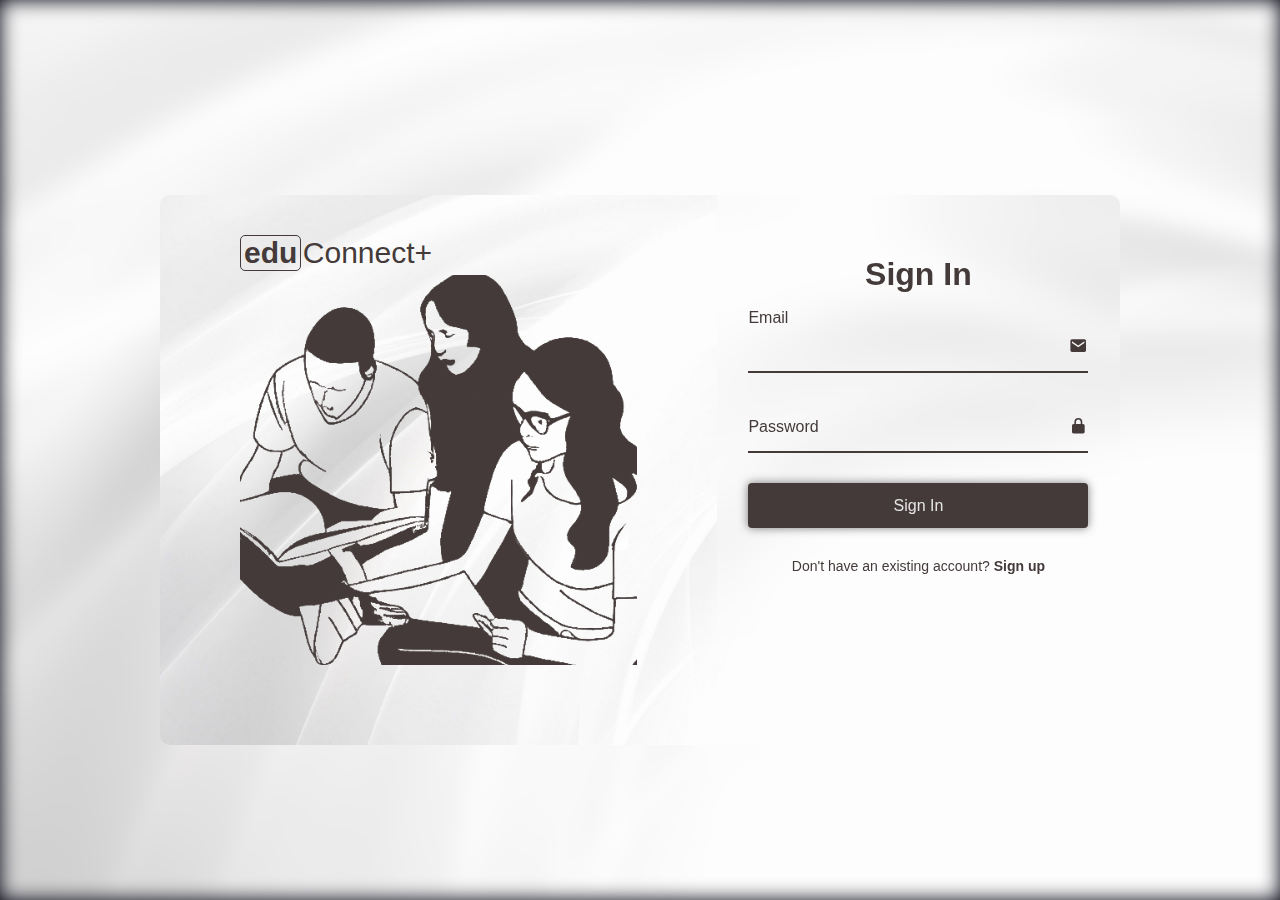
<file: index.html>
<!DOCTYPE html>
<html lang = "en">

    <head>
        <meta charset="UTF-8">
        <meta http-equiv="X-UA-Compatible" contents = "IE-edge">
        <meta name = "viewport" content = "width = device-width, initial-scale = 1.0">
        <title>Login</title>
        <link rel = "stylesheet" href = "styles/login.css">
        <link href='https://unpkg.com/boxicons@2.1.4/css/boxicons.min.css' rel='stylesheet'>
        <script src="scripts/login.js"></script>
    </head>

    <body>
        
        <div class="background"></div>
        <div class="container">
            <div class="content">
                <div class = "logo-box">
                    <span class = "logo-inside"><h2 class = "logo">edu</h2></span>
                    <span class = "logo-outside"><h2 class = "logo">Connect+</h2></span>
                </div>

                <div class = "graphicContainer">
                    <img src="images/logingraphic.png" alt="Graphic" class = "graphic">
                    </div>
            </div>

            <div class="logreg-box">
                <div class="form-box login">
                    <form action="#" id="loginForm">
                        <h2>Sign In</h2>

                        <div class="input-box">
                            <span class="icon"><i class='bx bxs-envelope' ></i></span>
                            <input type="email" id="emailInput">
                            <label>Email</label>
                        </div>

                        <div class="input-box">
                            <span class="icon"><i class='bx bxs-lock-alt' ></i></span>
                            <input type="password" required id="passwordInput">
                            <label>Password</label>
                        </div>

                        <button type="submit" class="btn" id="submitButton">Sign In</button>
                        <div style="height: 5px;"></div>
                        <label id="errorLabel"></label>

                        <div class="login-register">
                            <p>Don't have an existing account? <a href="#" class="register-link">Sign up</a></p>
                        </div>
                    </form>
                </div>
            </div>
        </div>
    </body>

</html>
</file>
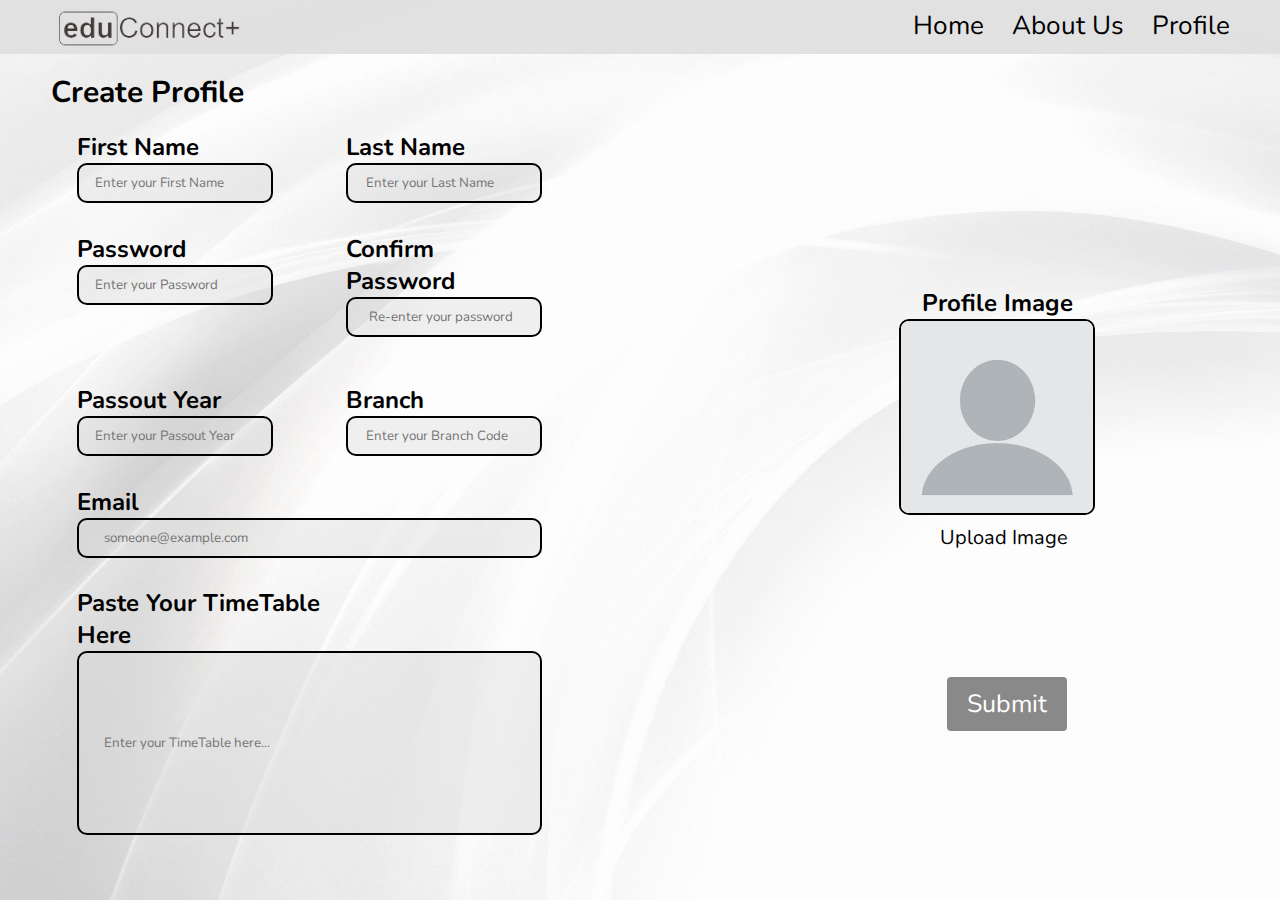
<file: createprofile.html>
<!DOCTYPE html>
<html lang="en">
<head>
    <meta charset="UTF-8">
    <meta name="viewport" content="width=device-width, initial-scale=1.0">
    <link rel="stylesheet" href="styles/createprofile.css">
    <script src="scripts/createprofile.js"></script>
    <title>Create Profile</title>
</head>
<body>
    <section class="background-image">
        <nav class = "navbar">
            <a href="home.html"><img src="images/logotransparent.png"></a>
            <div class="nav-links">
                <ul>
                    <li><a href="">Home</a></li>
                    <li><a href="">About Us</a></li>
                    <li><a href="">Profile</a></li>
                </ul>
            </div>
        </nav>
        <h1 class="create-profile-text">Create Profile</h1>
        <div class="two-sides-of-page">
            <div class="left-side-of-page">
                <div class="user-name">
                    <div class="first-name">
                        <h2 class="first-name-text">First Name</h2>
                        <input type="text" class="first-name-box input-box" placeholder=" Enter your First Name" required id="fnameinp">
                    </div>
                    <div class="last-name">
                        <h2 class="last-name-text">Last Name</h2>
                        <input type="text" class="last-name-box input-box" placeholder="  Enter your Last Name" required id="lnameinp">
                    </div>
                </div>
                <div class="user-password">
                    <div class="enter-password">
                        <h2 class="enter-password-text">Password</h2>
                        <input type="password" class="enter-password-box input-box" placeholder=" Enter your Password" required id="passwordinp">
                    </div>
                    <div class="confirm-password">
                        <h2 class="confirm-password-text">Confirm Password</h2>
                        <input type="password" class="confirm-password-box input-box" placeholder="   Re-enter your password" required id="confirmpasswordinp">
                    </div>
                </div>
                <div class="college-details">
                    <div class="passout-year">
                        <h2 class="passout-year-text">Passout Year</h2>
                        <input type="dr" class="passout-year-box input-box" pattern="[1-9]\d{3}" placeholder=" Enter your Passout Year" required id="passyearinp">
                    </div>
                    <div class="branch-code">
                        <h2 class="branch-code-text">Branch</h2>
                        <input type="dr" class="branch-code-box input-box" placeholder="  Enter your Branch Code" required id="branchcodeinp">
                    </div>
                </div>
                <div class="user-email">
                    <div class="email">
                        <h2 class="email-text">Email</h2>
                        <input type="dr" class="email-box input-box" placeholder="    someone@example.com" required id="emailinp">
                        <label id="emailAvailability"></label>
                    </div>
                </div>
                <div class="user-timetable">
                    <div class="timetable">
                        <h2 class="timetable-text">Paste Your TimeTable Here</h2>
                        <input type="dr" class="timetable-box input-box" placeholder="    Enter your TimeTable here..." required id="timetableinp">
                    </div>
                </div>
            </div>
            <div class="right-side-of-page">
                <div class="user-profile-pic">
                    <div class="profile-pic">
                        <h2 class="profile-pic-text">Profile Image</h2>
                        <div class="profile-pic-box">
                            <img src="../images/blank-profile-image.webp" alt="" id="profile-image">
                        </div>
                        <div class="profile-pic-upload">    
                            <label for="profile-pic-input" id="upload-image-button">Upload Image</label>                            
                            <input type="file" id="profile-pic-input">                                  
                        </div>
                    </div>
                </div>
                    <button type="submit" class="submit-button" id="submitbtn">Submit</button>
            </div>
        </div>
    </section>
</body>
</html>
</file>
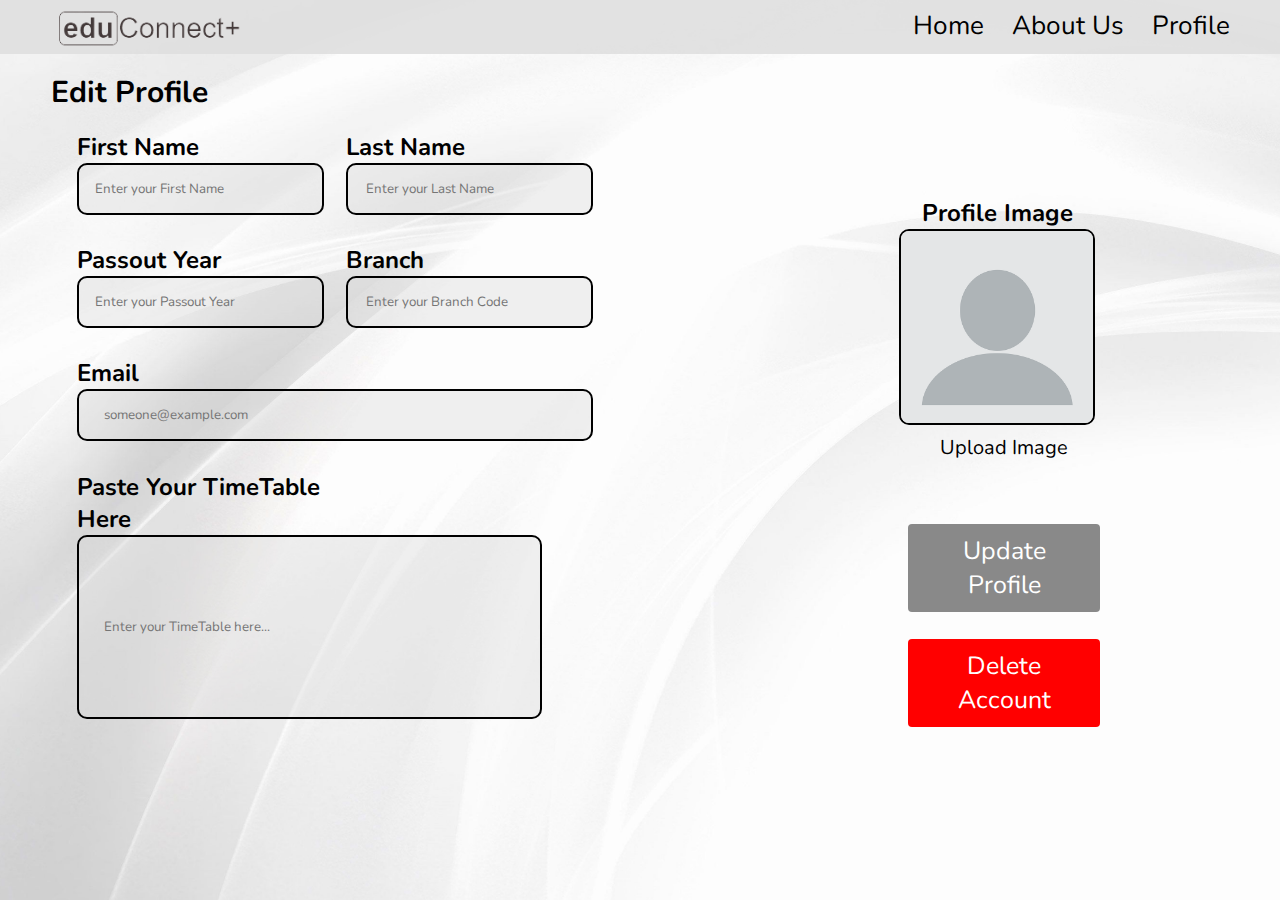
<file: editprofile.html>
<!DOCTYPE html>
<html lang="en">
<head>
    <meta charset="UTF-8">
    <meta name="viewport" content="width=device-width, initial-scale=1.0">
    <link rel="stylesheet" href="styles/editprofile.css">
    <script src="scripts/editprofile.js"></script>
    <title>Edit Profile</title>
</head>
<body>
    <section class="background-image">
        <nav class = "navbar">
            <a href="home.html"><img src="images/logotransparent.png"></a>
            <div class="nav-links">
                <ul>
                    <li><a href="index.html">Home</a></li>
                    <li><a href="">About Us</a></li>
                    <li><a href="">Profile</a></li>
                </ul>
            </div>
        </nav>
        <h1 class="create-profile-text">Edit Profile</h1>
        <div class="two-sides-of-page">
            <div class="left-side-of-page">
                <div class="user-name">
                    <div class="first-name">
                        <h2 class="first-name-text">First Name</h2>
                        <input type="text" class="first-name-box input-box" placeholder=" Enter your First Name" required id="fnameinp">
                    </div>
                    <div class="last-name">
                        <h2 class="last-name-text">Last Name</h2>
                        <input type="text" class="last-name-box input-box" placeholder="  Enter your Last Name" required id="lnameinp">
                    </div>
                </div>
                <div class="college-details">
                    <div class="passout-year">
                        <h2 class="passout-year-text">Passout Year</h2>
                        <input type="dr" class="passout-year-box input-box" pattern="[1-9]\d{3}" placeholder=" Enter your Passout Year" required id="passyearinp">
                    </div>
                    <div class="branch-code">
                        <h2 class="branch-code-text">Branch</h2>
                        <input type="dr" class="branch-code-box input-box" placeholder="  Enter your Branch Code" required id="branchcodeinp">
                    </div>
                </div>
                <div class="user-email">
                    <div class="email">
                        <h2 class="email-text">Email</h2>
                        <input readonly type="dr" class="email-box input-box" placeholder="    someone@example.com" required id="emailinp">
                    </div>
                </div>
                <div class="user-timetable">
                    <div class="timetable">
                        <h2 class="timetable-text">Paste Your TimeTable Here</h2>
                        <input type="dr" class="timetable-box input-box" placeholder="    Enter your TimeTable here..." required id="timetableinp">
                    </div>
                </div>
            </div>
            <div class="right-side-of-page">
                <div class="user-profile-pic">
                    <div class="profile-pic">
                        <h2 class="profile-pic-text">Profile Image</h2>
                        <div class="profile-pic-box">
                            <img src="../images/blank-profile-image.webp" alt="" id="profile-image">
                        </div>
                        <div class="profile-pic-upload">    
                            <label for="profile-pic-input" id="upload-image-button">Upload Image</label>                            
                            <input type="file" id="profile-pic-input">                                  
                        </div>
                    </div>
                </div>
                <button type="submit" class="submit-button" id="updatebtn">Update Profile</button>
                <button type="submit" class="submit-button" id="deletebtn">Delete Account</button>
            </div>
        </div>
    </section>
</body>
</html>
</file>
<file: styles/login.css>
@import url("https://fonts.googleapis.com/css2?family=Pontano+Sans");

* {
    margin : 0;
    padding : 0;
    box-sizing: border-box;
    font-family: 'Poppins', sans-serif;
}

body{
    background: #020410;
}

.background{
    width: 100%;
    height: 100vh;
    background: url('../images/loginbg.jpg') no-repeat;
    background-size: cover;
    background-position: center;
    filter: blur(10px);
}

.container{
    position: absolute;
    top: 50%;
    left: 50%;
    transform: translate(-50%, -50%); /*Lines 98-100 move the container to the center of the page*/
    width: 75%;
    height: 550px;
    background: url('../images/loginbg.jpg') no-repeat;
    background-size: cover;
    background-position: center;
    border-radius: 10px;
    margin-top: 20px;
}

.container .content{
    position: absolute;
    top: 0;
    left: 0;
    width: 58%;
    height: 100%;
    background: transparent;
    padding: 80px;
    color: #443a3a;
    display: flex;
    justify-content: center;
    flex-direction: column;
}

.content .logo{
    font-size: 30px;
}

.container {
    display: flex;
    flex-direction: column;
}

.container .logreg-box{
    position: absolute;
    top: 0;
    right: 0;
    width: calc(100% - 58%);
    height: 80%;
    background: transparent;
    overflow: hidden; /*this makes the sign up page (which overflows when inactive) to be hidden and vice-versa.*/
}

.logreg-box .form-box{
    position: absolute;
    display: flex;
    justify-content: center;
    align-items: center;
    width: 100%;
    height: 100%;
    background: transparent;
    backdrop-filter: blur(20px);
    border-top-right-radius: 10px;
    border-bottom-right-radius: 10px;
    color: #443a3a;
}

.form-box h2{
    font-size: 32px;
    text-align: center;
}

.form-box .input-box{
    position: relative;
    width: 340px;
    height: 50px;
    border-bottom: 2px solid #443a3a;
    margin: 30px 0;
}

.input-box input{
    width: 100%;
    height: 100%;
    background: transparent;
    border: none;
    outline: none;
    font-size: 16px;
    color: #443a3a;
    font-weight: 500;
    padding-right: 28px;
}

.input-box label{
    position: absolute;
    top: 50%;
    left: 0;
    transform: translateY(-50%);
    font-size: 16px;
    font-weight: 500;
    pointer-events: none;
    transition: 0.5s ease;
}

.input-box input:focus~label,
.input-box input:valid~label{
    top: -5px;
}

.input-box .icon{
    position: absolute;
    top: 13px;
    right: 0;
    font-size: 19px;
}


.btn{
    width: 100%;
    height: 45px;
    background: #443a3a;
    border: none;
    outline: none;
    border-radius: 4px;
    cursor: pointer;
    font-size: 16px;
    color: #e4e4e4;
    font-weight: 500;
    box-shadow: 0 0 10px rgba(0, 0, 0, 0.5);
}

.form-box .login-register{
    font-size: 14px;
    font-weight: 500;
    text-align: center;
    margin-top: 25px;
}

.login-register p a{
    color: #443a3a;
    font-weight: 600;
    text-decoration: none;
}

.login-register p a:hover{
    text-decoration: underline;
}

.logo-inside {
    display: inline-block;
    border: 1px solid #443a3a;
    padding-left: 3px;
    padding-right: 3px;
    padding-top: 0px;
    padding-bottom: 0px;
    font-weight: normal;
    margin: 0;
    border-radius: 5px;
}

.logo-box {
    position: absolute;
    top: 40px;
}
.logo-outside {
    display: inline-block;
    margin-left: -3px;
}

.logo-outside h2 {
    font-weight: normal;
    color: #443a3a;
}

.graphicContainer {
    position: relative;
    display: flex;
    width: 100%;
    height: 100%;
    overflow: hidden;
    text-align: center;
    justify-content: center;
    align-items: center;
}

.graphicContainer img {
    position: relative;
    top: 0;
    left: 0;
    width: auto;
    height: 45vh;
}

#errorLabel{
    color: red;
}
</file>
<file: styles/createprofile.css>
@import url("https://fonts.googleapis.com/css?family=Nunito:700,600");

*{
    margin: 0;
    padding: 0;
    font-family: 'Nunito';
    font-style: normal;
}

.background-image {
    min-height: 100vh;
    width: 100%;
    background-image:  url(../images/loginbg.jpg);
    background-position: center;
    background-size: cover;
    position: relative;
}


nav{
    display: flex;
    padding: 0% 3%;
    justify-content: space-between;
    align-items: center;
    background-color: rgba(223, 223, 223, 0.9);
}

nav img{
    width: 200px;
    padding-top: 3px;
    padding-left: 10px;
    align-items: left;
}

.nav-links{
    flex: 1;
    text-align: right;
}


.nav-links ul li{
    list-style: none;
    display: inline-block;
    padding: 8px 12px;
    position: relative;
}

.nav-links ul li a{
    text-decoration: none;
    font-size: 2.9vh;
    color: #000000;
}

.nav-links ul li ::after{
    content: '';
    display: block;
    background: #5c5c5c;
    width: 0%;
    height: 3px;
    margin: auto;
}

.nav-links ul li :hover::after{
    width: 100%;
    transition: 0.3s;
}

.create-profile-text {
    margin-left: 4vw;
    margin-top: 2vh;
    font-size: 30px;
}

/* -----USER'S NAME INPUT----- */
.first-name-text {
    margin-left: 2vw;
    margin-top: 2vh;
}

.last-name-text {
    margin-top: 2vh;
}

.first-name-box {
    width: 15vw;
    height: 4vh;
    margin-left: 2vw;
    background: rgba(217, 217, 217, 0.4);
    border: 2px solid #000000;
    border-radius: 10px;
}

.last-name-box {
    width: 15vw;
    height: 4vh;
    background: rgba(217, 217, 217, 0.4);
    border: 2px solid #000000;
    border-radius: 10px;
}
  
.user-name {
    overflow: hidden; /* Clear the float */
    /* display: inline-block; */
}
  
.first-name {
    float: left;
    width: 15vw; 
    margin-right: 4vw;
    margin-left: 2vw;
}
  
.last-name {
    float: left;
    width: 15vw; 
    margin-left: 4vw;
    margin-right: 0.1vw;
}
  
/* -----USER'S PASSWORD INPUT----- */
.enter-password-text {
    margin-left: 2vw;
    margin-top: 0.9vw;
}

.confirm-password-text {
    margin-top: 0.9vw;
}

.enter-password-box {
    width: 15vw;
    height: 4vh;
    margin-left: 2vw;
    background: rgba(217, 217, 217, 0.4);
    border: 2px solid #000000;
    border-radius: 10px;
}

.confirm-password-box {
    width: 15vw;
    height: 4vh;
    background: rgba(217, 217, 217, 0.4);
    border: 2px solid #000000;
    border-radius: 10px;
}

.user-password{
    overflow: hidden; /* Clear the float */
    margin-top: 2vh;
    margin-bottom: 2vh;
}
  
.enter-password {
    float: left;
    width: 15vw; 
    margin-right: 4vw;
    margin-left: 2vw;
}
  
.confirm-password {
    float: left;
    width: 15vw; 
    margin-left: 4vw;
    margin-right: 0.1vw;
}

/* -----USER'S COLLEGE DETAILS INPUT----- */
.passout-year-text {
    margin-left: 2vw;
    margin-top: 0.9vw;
}

.branch-code-text {
    margin-top: 0.9vw;
}

.passout-year-box {
    width: 15vw;
    height: 4vh;
    margin-left: 2vw;
    background: rgba(217, 217, 217, 0.4);
    border: 2px solid #000000;
    border-radius: 10px;
}

.branch-code-box {
    width: 15vw;
    height: 4vh;
    background: rgba(217, 217, 217, 0.4);
    border: 2px solid #000000;
    border-radius: 10px;
}

.college-details{
    overflow: hidden; /* Clear the float */ 
    clear: left;
}
  
.passout-year {
    float: left;
    width: 15vw; 
    margin-right: 4vw;
    margin-left: 2vw;
    margin-top: 2vh;
}
  
.branch-code {
    float: left;
    width: 15vw; 
    margin-left: 4vw;
    margin-right: 0.1vw;
    margin-top: 2vh;
}

/* -----USER'S EMAIL INPUT----- */
.email-text {
    margin-left: 2vw;
    margin-top: 0.9vw;
}

.email-box {
    width: 36vw;
    height: 4vh;
    margin-left: 2vw;
    background: rgba(217, 217, 217, 0.4);
    border: 2px solid #000000;
    border-radius: 10px;
}

.user-email{
    overflow: hidden; /* Clear the float */ 
    clear: left;
}
  
.email {
    float: left;
    width: 15vw; 
    margin-right: 4vw;
    margin-left: 2vw;
    margin-top: 2vh;
}

/* -----USER'S TIMETABLE INPUT----- */
.timetable-text {
    margin-left: 2vw;
    margin-top: 0.9vw;
}

.timetable-box {
    width: 36vw;
    height: 20vh;
    margin-left: 2vw;
    background: rgba(217, 217, 217, 0.4);
    border: 2px solid #000000;
    border-radius: 10px;
}

.user-timetable{
    overflow: hidden; /* Clear the float */ 
    clear: left;
}
  
.timetable {
    float: left;
    width: 25vw; 
    margin-right: 4vw;
    margin-left: 2vw;
    margin-top: 2vh;
}

/* -----2 SIDES OF THE PAGE----- */
.two-sides-of-page {
    overflow: hidden; /* Clear the float */
    /* display: inline-block; */
    display: flex;
    flex-direction: row;
}
  
.left-side-of-page {
    float: left;
    width: 50vw; 
    margin-right: 4vw;
    margin-left: 2vw;
}
  
.right-side-of-page {
    float: right;
    width: 50vw; 
    margin-left: 4vw;
    margin-right: 0.1vw;
}

/* -----USER'S PROFILE PIC INPUT----- */
.profile-pic-text {
    margin-left: 2vw;
    margin-top: 0.9vw;
    text-align: center;
}

.profile-pic-box {
    width: 15vw;
    height: 15vw;
    margin-left: 2vw;
    /* background: rgba(217, 217, 217, 0.4); */
    border: 2px solid #000000;
    border-radius: 10px;
    overflow: hidden;
    display: flex;
    align-items: center;
    justify-content: center;
}

#profile-image {
    width: 15vw;
    height: 15vw;
    object-fit: cover;
}

#upload-image-button {
    display: block;
    width: 15vw;
    /* padding: 10px 20px; */
    border: none;
    border-radius: 4px;
    cursor: pointer;
    font-size: 20px;
    margin-left: 8vw;
    margin-top: 1vh;
    margin-bottom: 2vh;

}

#profile-pic-input {
    display: none;

  }

.user-profile-pic{
    overflow: hidden; /* Clear the float */ 
    clear: left;
}
  
.profile-pic {
    margin-top: 18vh;
    padding-right: 1vw;
    display: flex;
    flex-direction: column;
    align-items: center;
    justify-content: center;

}

.submit-button {
    max-width: 15vw;
    padding-right: 1vw;
    margin-left: 19vw;
    margin-top: 12vh;
    padding: 10px 20px;
    background-color: rgb(137, 137, 137);
    color: white;
    border: none;
    border-radius: 4px;
    cursor: pointer;
    font-size: 25px;
  }
  
  .submit-button:hover {
    background-color: #443a3a;
  }

.input-box{
    text-indent: 1vw;
}
</file>
<file: styles/editprofile.css>
@import url("https://fonts.googleapis.com/css?family=Nunito:700,600");

*{
    margin: 0;
    padding: 0;
    font-family: 'Nunito';
    font-style: normal;
}

.background-image {
    min-height: 100vh;
    width: 100%;
    background-image:  url(../images/loginbg.jpg);
    background-position: center;
    background-size: cover;
    position: relative;
}


nav{
    display: flex;
    padding: 0% 3%;
    justify-content: space-between;
    align-items: center;
    background-color: rgba(223, 223, 223, 0.9);
}

nav img{
    width: 200px;
    padding-top: 3px;
    padding-left: 10px;
    align-items: left;
}

.nav-links{
    flex: 1;
    text-align: right;
}


.nav-links ul li{
    list-style: none;
    display: inline-block;
    padding: 8px 12px;
    position: relative;
}

.nav-links ul li a{
    text-decoration: none;
    font-size: 2.9vh;
    color: #000000;
}

.nav-links ul li ::after{
    content: '';
    display: block;
    background: #5c5c5c;
    width: 0%;
    height: 3px;
    margin: auto;
}

.nav-links ul li :hover::after{
    width: 100%;
    transition: 0.3s;
}

.create-profile-text {
    margin-left: 4vw;
    margin-top: 2vh;
    font-size: 30px;
}

/* -----USER'S NAME INPUT----- */
.first-name-text {
    margin-left: 2vw;
    margin-top: 2vh;
}

.last-name-text {
    margin-top: 2vh;
}

.first-name-box {
    width: 19vw;
    height: 5.3vh;
    margin-left: 2vw;
    background: rgba(217, 217, 217, 0.4);
    border: 2px solid #000000;
    border-radius: 10px;
}

.last-name-box {
    width: 19vw;
    height: 5.3vh;
    background: rgba(217, 217, 217, 0.4);
    border: 2px solid #000000;
    border-radius: 10px;
}
  
.user-name {
    overflow: hidden; /* Clear the float */
    /* display: inline-block; */
}
  
.first-name {
    float: left;
    width: 15vw; 
    margin-right: 4vw;
    margin-left: 2vw;
}
  
.last-name {
    float: left;
    width: 15vw; 
    margin-left: 4vw;
    margin-right: 0.1vw;
}
  
/* -----USER'S PASSWORD INPUT----- */
.enter-password-text {
    margin-left: 2vw;
    margin-top: 0.9vw;
}

.confirm-password-text {
    margin-top: 0.9vw;
}

.enter-password-box {
    width: 19vw;
    height: 5.3vh;
    margin-left: 2vw;
    background: rgba(217, 217, 217, 0.4);
    border: 2px solid #000000;
    border-radius: 10px;
}

.confirm-password-box {
    width: 19vw;
    height: 5.3vh;
    background: rgba(217, 217, 217, 0.4);
    border: 2px solid #000000;
    border-radius: 10px;
}

.user-password{
    overflow: hidden; /* Clear the float */
    margin-top: 2vh;
    margin-bottom: 2vh;
}
  
.enter-password {
    float: left;
    width: 15vw; 
    margin-right: 4vw;
    margin-left: 2vw;
}
  
.confirm-password {
    float: left;
    width: 15vw; 
    margin-left: 4vw;
    margin-right: 0.1vw;
}

/* -----USER'S COLLEGE DETAILS INPUT----- */
.passout-year-text {
    margin-left: 2vw;
    margin-top: 0.9vw;
}

.branch-code-text {
    margin-top: 0.9vw;
}

.passout-year-box {
    width: 19vw;
    height: 5.3vh;
    margin-left: 2vw;
    background: rgba(217, 217, 217, 0.4);
    border: 2px solid #000000;
    border-radius: 10px;
}

.branch-code-box {
    width: 19vw;
    height: 5.3vh;
    background: rgba(217, 217, 217, 0.4);
    border: 2px solid #000000;
    border-radius: 10px;
}

.college-details{
    overflow: hidden; /* Clear the float */ 
    clear: left;
}
  
.passout-year {
    float: left;
    width: 15vw; 
    margin-right: 4vw;
    margin-left: 2vw;
    margin-top: 2vh;
}
  
.branch-code {
    float: left;
    width: 15vw; 
    margin-left: 4vw;
    margin-right: 0.1vw;
    margin-top: 2vh;
}

/* -----USER'S EMAIL INPUT----- */
.email-text {
    margin-left: 2vw;
    margin-top: 0.9vw;
}

.email-box {
    width: 40vw;
    height: 5.3vh;
    margin-left: 2vw;
    background: rgba(217, 217, 217, 0.4);
    border: 2px solid #000000;
    border-radius: 10px;
}

.user-email{
    overflow: hidden; /* Clear the float */ 
    clear: left;
}
  
.email {
    float: left;
    width: 15vw; 
    margin-right: 4vw;
    margin-left: 2vw;
    margin-top: 2vh;
}

/* -----USER'S TIMETABLE INPUT----- */
.timetable-text {
    margin-left: 2vw;
    margin-top: 0.9vw;
}

.timetable-box {
    width: 36vw;
    height: 20vh;
    margin-left: 2vw;
    background: rgba(217, 217, 217, 0.4);
    border: 2px solid #000000;
    border-radius: 10px;
}

.user-timetable{
    overflow: hidden; /* Clear the float */ 
    clear: left;
}
  
.timetable {
    float: left;
    width: 25vw; 
    margin-right: 4vw;
    margin-left: 2vw;
    margin-top: 2vh;
}

/* -----2 SIDES OF THE PAGE----- */
.two-sides-of-page {
    overflow: hidden; /* Clear the float */
    /* display: inline-block; */
    display: flex;
    flex-direction: row;
}
  
.left-side-of-page {
    float: left;
    width: 50vw; 
    margin-right: 4vw;
    margin-left: 2vw;
}
  
.right-side-of-page {
    float: right;
    width: 50vw; 
    margin-left: 4vw;
    margin-right: 0.1vw;
}

/* -----USER'S PROFILE PIC INPUT----- */
.profile-pic-text {
    margin-left: 2vw;
    margin-top: 0.9vw;
    text-align: center;
}

.profile-pic-box {
    width: 15vw;
    height: 15vw;
    margin-left: 2vw;
    /* background: rgba(217, 217, 217, 0.4); */
    border: 2px solid #000000;
    border-radius: 10px;
    overflow: hidden;
    display: flex;
    align-items: center;
    justify-content: center;
}

#profile-image {
    width: 15vw;
    height: 15vw;
    object-fit: cover;
}

#upload-image-button {
    display: block;
    width: 15vw;
    /* padding: 10px 20px; */
    border: none;
    border-radius: 4px;
    cursor: pointer;
    font-size: 20px;
    margin-left: 8vw;
    margin-top: 1vh;
    margin-bottom: 2vh;

}

#profile-pic-input {
    display: none;

  }

.user-profile-pic{
    overflow: hidden; /* Clear the float */ 
    clear: left;
}
  
.profile-pic {
    margin-top: 8vh;
    padding-right: 1vw;
    display: flex;
    flex-direction: column;
    align-items: center;
    justify-content: center;

}

.submit-button {
    width: 15vw;
    padding-right: 1vw;
    margin-left: 16vw;
    margin-top: 5vh;
    padding: 10px 20px;
    background-color: rgb(137, 137, 137);
    color: white;
    border: none;
    border-radius: 4px;
    cursor: pointer;
    font-size: 25px;
  }
  
  .submit-button:hover {
    background-color: #443a3a;
  }

.input-box{
    text-indent: 1vw;
}

/* Rest of the CSS code */

/* -----DELETE BUTTON----- */
#deletebtn {
    /* max-width: 15vw;
    padding-right: 1vw;
    margin-left: 16vw;
    margin-top: 2vh; /* Adjust the margin as per your preference */
    /* padding: 10px 20px;
    background-color: rgb(255, 0, 0); Set desired background color */
    /* color: white;
    border: none;
    border-radius: 4px;
    cursor: pointer;
    font-size: 25px;  */
    width: 15vw;
    padding-right: 1vw;
    margin-left: 16vw;
    margin-top: 3vh;
    padding: 10px 20px;
    background-color: rgb(255, 0, 0);
    color: white;
    border: none;
    border-radius: 4px;
    cursor: pointer;
    font-size: 25px;
}

#deletebtn:hover {
    background-color: #800000; /* Set desired hover background color */
}

/* Rest of the CSS code */
</file>
